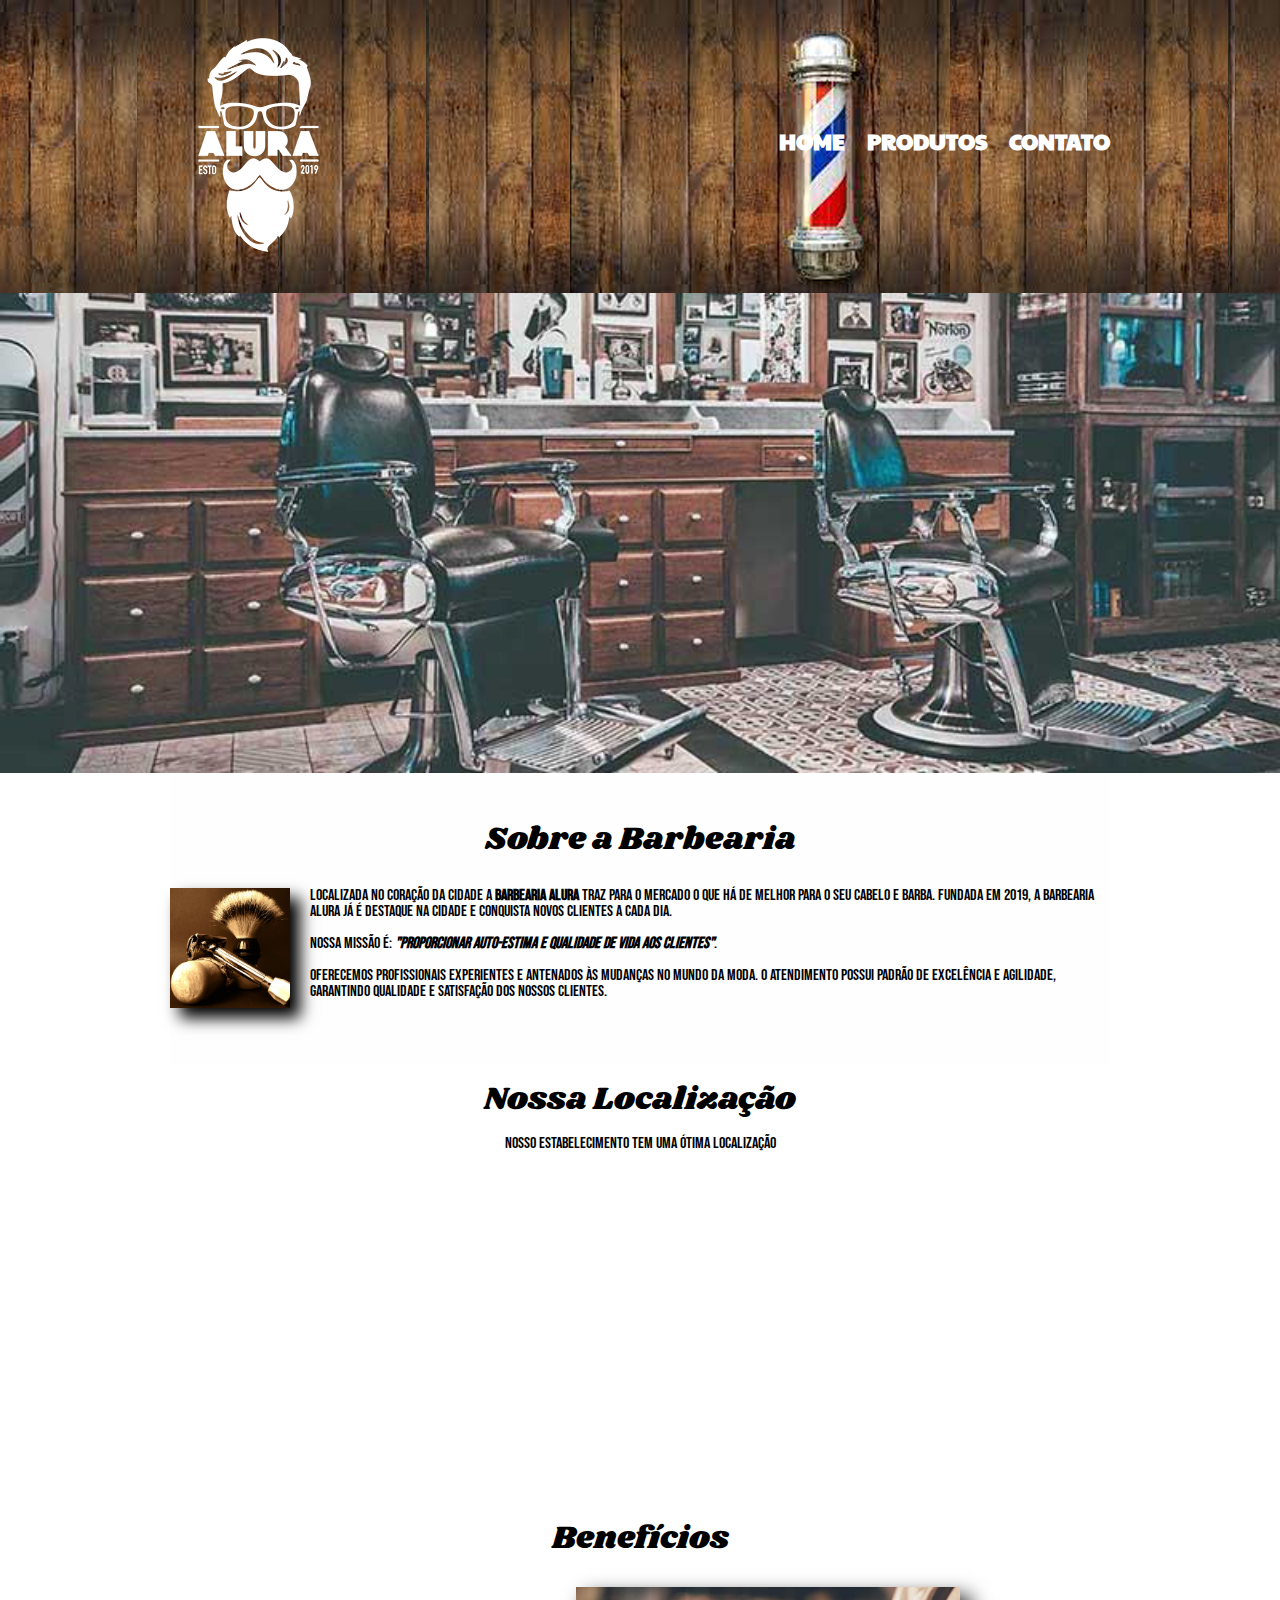
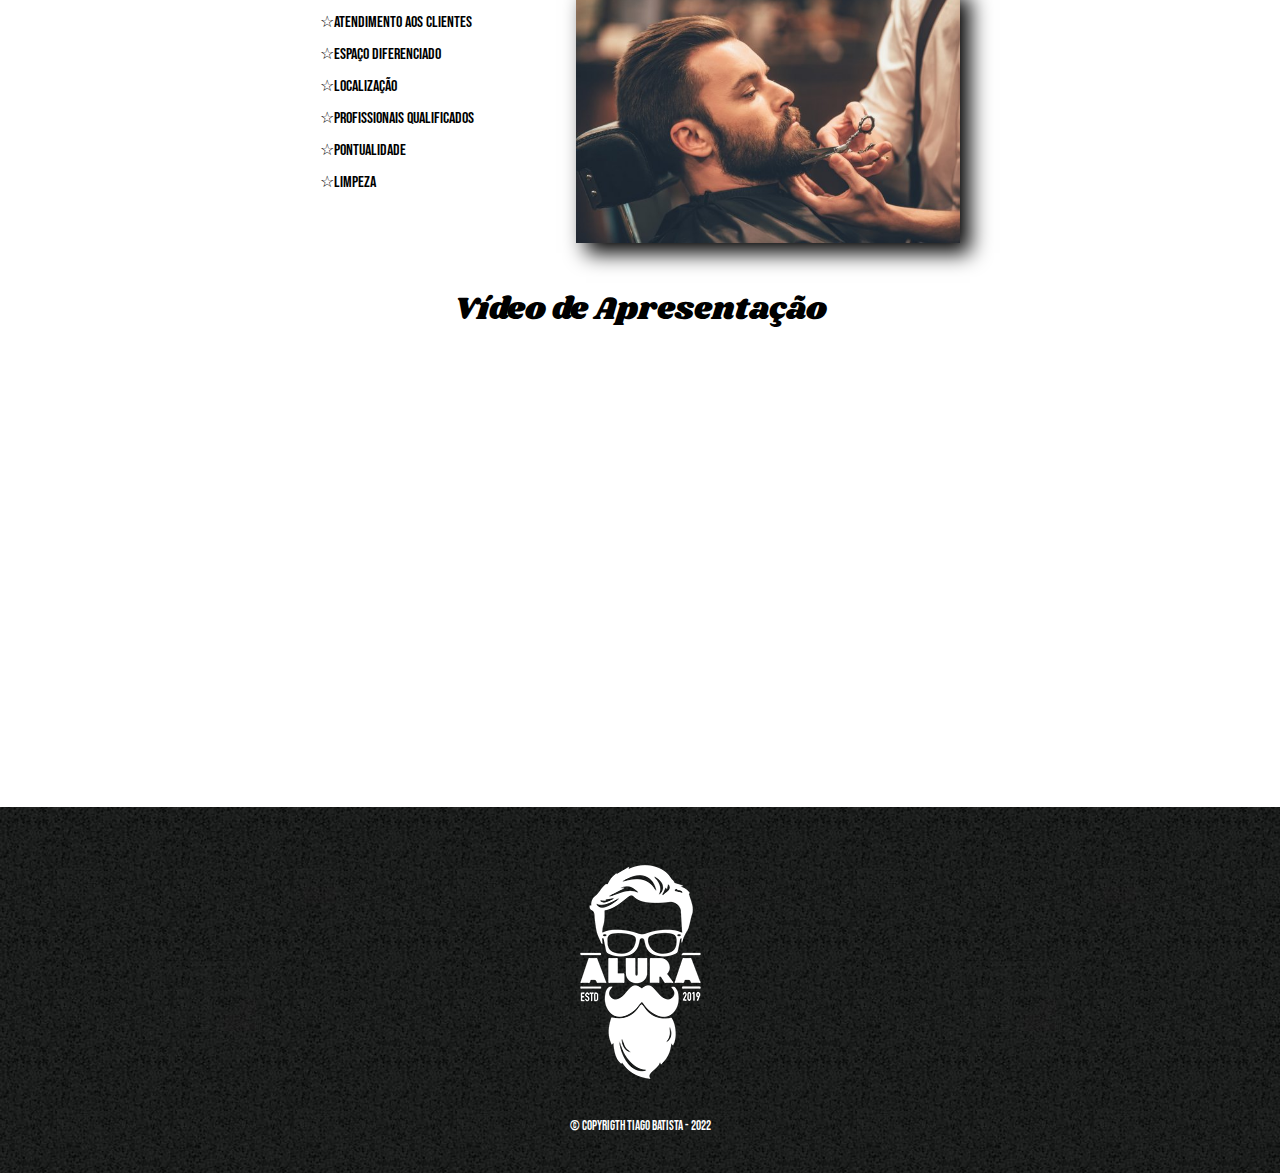
<file: index.html>
<!DOCTYPE html>
<html lang="pt-br"> 
   
    <head>
        <meta charset="UTF-8">
        <meta name="viewport" content="width=device-width">
        <title>Barbearia</title>
        <link rel="stylesheet" href="CSS/reset.css">
        <link rel="stylesheet" href="CSS/style.css">
        <link rel="preconnect" href="https://fonts.googleapis.com">
        <link rel="preconnect" href="https://fonts.gstatic.com" crossorigin>
        
        <!-- Fonte para o conteudo*/ -->
        <link href="https://fonts.googleapis.com/css2?family=Bebas+Neue&display=swap" rel="stylesheet">
      
        <!--/*fonte para os titulos*/-->
        <link rel="preconnect" href="https://fonts.googleapis.com"><link rel="preconnect" href="https://fonts.gstatic.com" crossorigin><link href="https://fonts.googleapis.com/css2?family=Shrikhand&display=swap" rel="stylesheet">
        
        <!--/*Fonte para o menu*/-->
        <link rel="preconnect" href="https://fonts.googleapis.com"><link rel="preconnect" href="https://fonts.gstatic.com" crossorigin><link href="https://fonts.googleapis.com/css2?family=Paytone+One&display=swap" rel="stylesheet">

    </head>
    <body>
        <div>
            <header>
                <div class="caixa">
                    <img alt="Logo Barbearia" src="imagens/logo-branco.png">
                    <nav>
                        <ul> 
                            <li><a href="#">Home</a></li>
                            <li><a href="produtos/produtos.html">Produtos</a></li>
                            <li><a href="contato/contato.html">Contato</a></li>
                        </ul>
                    </nav>
                </div>
            </header>
        </div>

        <img class="banner" src="imagens/banner.jpg">

        <main>
            <section class="principal">
                <h2 class="titulo_principal">Sobre a Barbearia</h2>

                <img class="utencilios" src="imagens/utensilios.jpg" alt="utencilios">

                <p>Localizada no coração da cidade a <strong>Barbearia Alura</strong> traz para o mercado o que há de melhor para o seu cabelo e barba. Fundada em 2019, a Barbearia Alura já é destaque na cidade e conquista novos clientes a cada dia.</p>

                <p>Nossa missão é: <em><strong id = "missao">"Proporcionar auto-estima e qualidade de vida aos clientes"</em></strong>.</p>

                <p>Oferecemos profissionais experientes e antenados às mudanças no mundo da moda. O atendimento possui padrão de excelência e agilidade, garantindo qualidade e satisfação dos nossos clientes.</p>
            </section>
            <section class="mapa">
                <h3 class="titulo_principal">Nossa Localização</h3>
                <p>Nosso estabelecimento tem uma ótima Localização</p>
                <iframe src="https://www.google.com/maps/embed?pb=!1m18!1m12!1m3!1d11679.89488422721!2d-73.97580306702672!3d40.77134029879927!2m3!1f0!2f0!3f0!3m2!1i1024!2i768!4f13.1!3m3!1m2!1s0x89c25900f1b107d3%3A0xab4c80b6e25831dd!2sMarvel%20Entertainment!5e0!3m2!1spt-BR!2sbr!4v1651980814688!5m2!1spt-BR!2sbr" width="100%" height="300" style="border:0;" allowfullscreen="" loading="lazy" referrerpolicy="no-referrer-when-downgrade"></iframe>
            </section>

            <section class="beneficios">
                <h3 class="titulo_principal">Benefícios</h3>
                <div class="conteudo_bene">
                    <ul class="beneficios_lista">
                        <li class="itens">Atendimento aos clientes</li>
                        <li class="itens">Espaço diferenciado</li>
                        <li class="itens">Localização</li>
                        <li class="itens">Profissionais Qualificados</li>
                        <li class="itens">Pontualidade</li>
                        <li class="itens">Limpeza</li>
                    </ul><img src="imagens/beneficios.jpg" class="img_bene">
                </div>

                    <div class="video" >
                        <p class="titulo_principal">Vídeo de Apresentação</p>
                        <iframe width="100%" height="350px" src="https://www.youtube.com/embed/ume21S9Jchw" title="YouTube video player" frameborder="0" allow="accelerometer; autoplay; clipboard-write; encrypted-media; gyroscope; picture-in-picture" allowfullscreen></iframe>
                    </div>
            </section>
        </main>
        <footer> 
            <img src="imagens/logo-branco.png">
            <p class="copyright">&copy; Copyrigth Tiago Batista - 2022</p>
        </footer>
    </body>
</html>
</file>
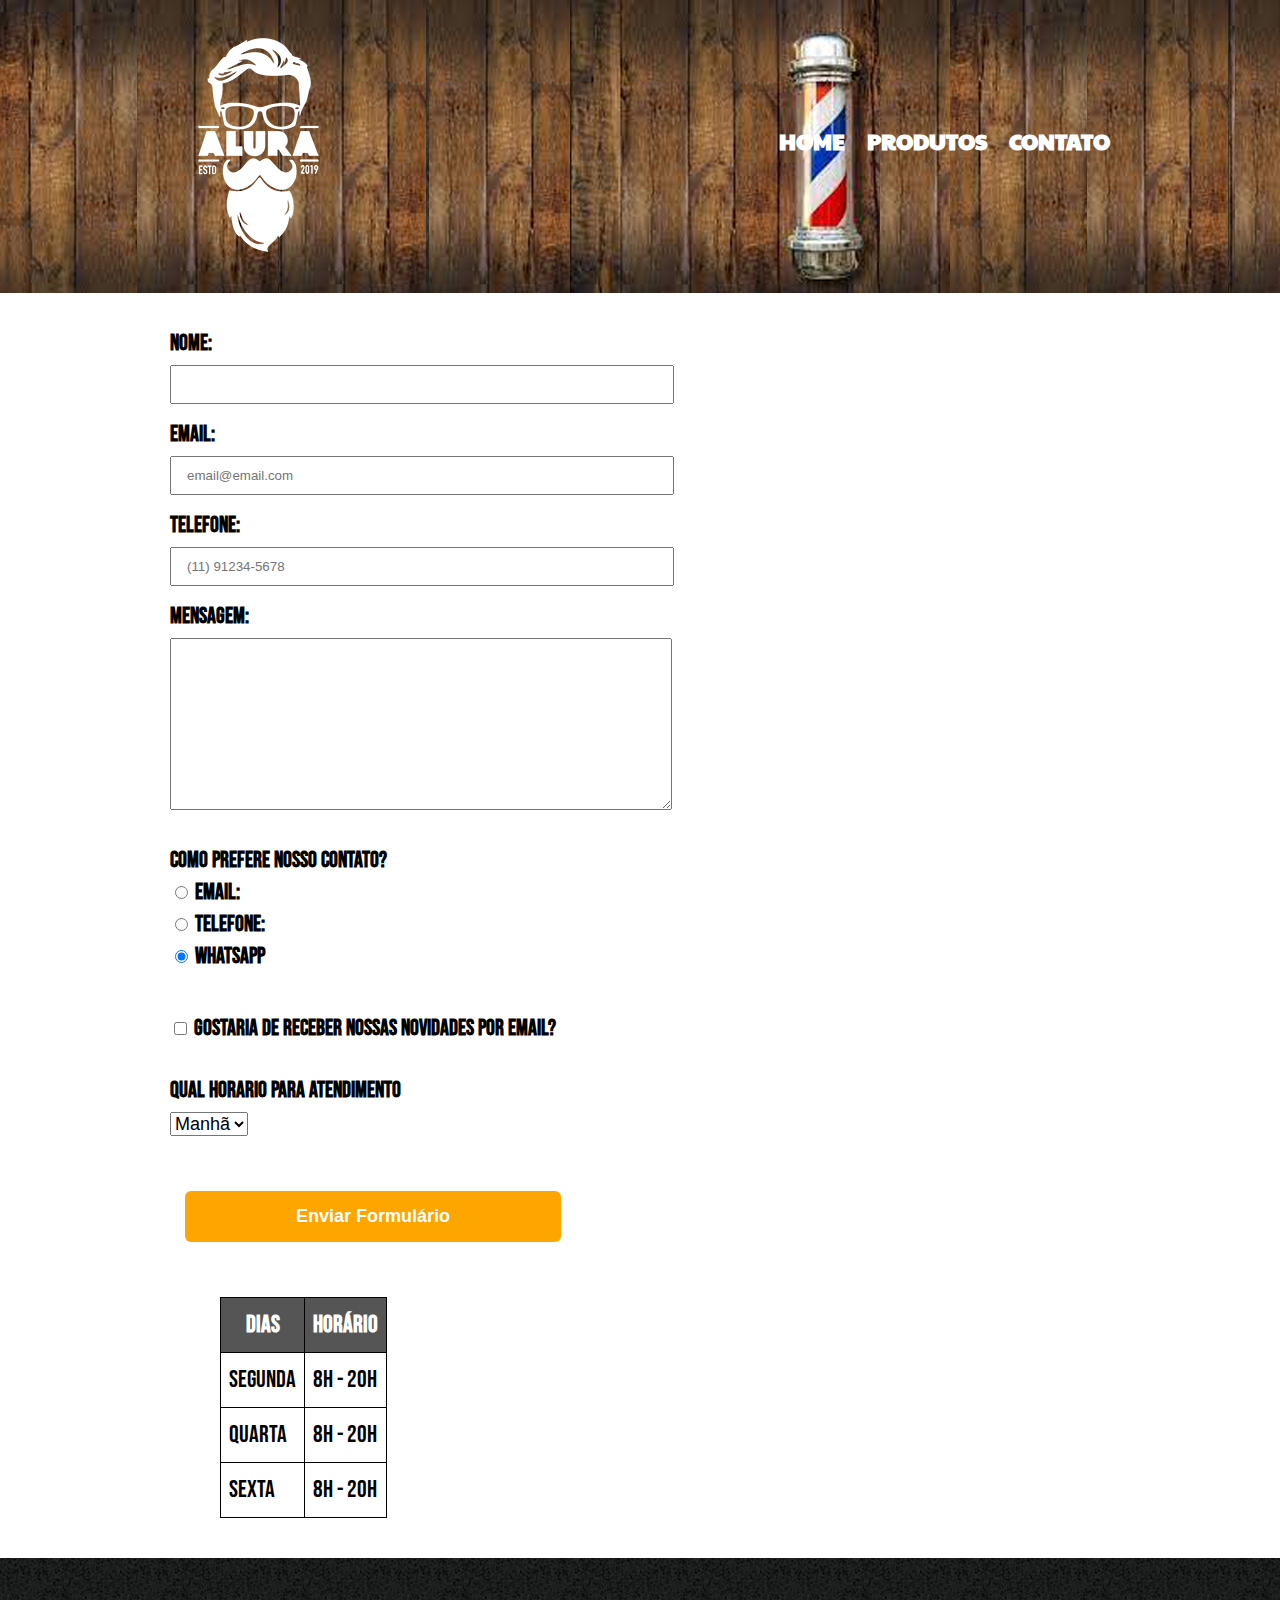
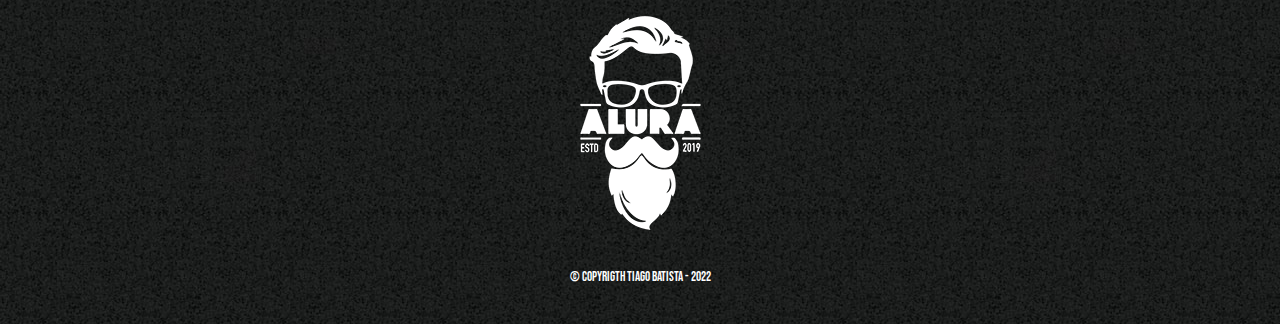
<file: contato/contato.html>
<!DOCTYPE html>
<html lang="pt-br">
  
    <head>
        <meta charset="UTF-8">
        <title>Contato Barbearia</title>
        <link rel="stylesheet" href="../CSS/reset.css">
        <link rel="stylesheet" href="../CSS/style.css">

        <!-- Fonte para o conteudo*/ -->
        <link href="https://fonts.googleapis.com/css2?family=Bebas+Neue&display=swap" rel="stylesheet">
      
        <!--/*fonte para os titulos*/-->
        <link rel="preconnect" href="https://fonts.googleapis.com"><link rel="preconnect" href="https://fonts.gstatic.com" crossorigin><link href="https://fonts.googleapis.com/css2?family=Shrikhand&display=swap" rel="stylesheet">
        
        <!--/*Fonte para o menu*/-->
        <link rel="preconnect" href="https://fonts.googleapis.com"><link rel="preconnect" href="https://fonts.gstatic.com" crossorigin><link href="https://fonts.googleapis.com/css2?family=Paytone+One&display=swap" rel="stylesheet">

    </head>
    
    <body>
        <header>
            <div class="caixa">
                <h1><a href="../index.html"><img src="../imagens/logo-branco.png" alt="Barbearia"></a></h1>
                <nav>
                    <ul> 
                        <li><a href="../index.html">Home</a></li>
                        <li><a href="../produtos/produtos.html">Produtos</a></li>
                        <li><a href="#">Contato</a></li>
                    </ul>
                </nav>
            </div>
        </header>
        <main>
            <form>
                <label for="Nome">Nome: </label>
                <input type="text" id="Nome" class="input-padrao" required>

                <label for="email">Email: </label>
                <input type="email" id="email" class="input-padrao" required placeholder="email@email.com"></input>

                <label for="telefone">Telefone: </label>
                <input type="tel" id="telefone" class="input-padrao" required placeholder="(11) 91234-5678"></input>

                <label for="mensagem">Mensagem: </label>
                <textarea cols="70" rows="10" id="mensagem" class="input-padrao"></textarea>

                <fieldset class="contato">
                    <legend>Como prefere nosso Contato?</legend>
                    <label for="radio-email"><input type="radio" name="contato" value="email" id="radio-email"> Email: </label>

                    <label for="radio-telefone"><input type="radio" name="contato" value="telefone" id="radio-telefone"> Telefone: </label>

                    <label for="radio-whats"><input type="radio" name="contato" value="whats" id="radio-whats" checked> WhatsApp</label>                
                </fieldset>

                <label class="checkbox"><input type="checkbox"> Gostaria de receber nossas novidades por email?</label>

                <fieldset class="horarios">
                    <legend>Qual horario para atendimento</legend>
                    <select class="selec_horarios">
                        <option>Manhã</option>
                        <option>Tarde</option>
                        <option>Noite</option>
                    </select>
                </fieldset>
                <input type="submit" value="Enviar Formulário" class="enviar"></input>
            </form>

            <table>
                <thead>
                    <tr>
                        <th>Dias</th>
                        <th>Horário</th>   
                    </tr>
                </thead>
                <tbody>
                    <tr>
                        <td>Segunda</td>
                        <td>8h - 20h</td>
                    </tr>
                    
                    <tr>
                        <td>Quarta</td>
                        <td>8h - 20h</td> 
                    </tr>

                    <tr>
                        <td>Sexta</td>
                        <td>8h - 20h</td>
                    </tr>
                 </tbody>
            </table>
        </main>
        <footer>
            <img src="../imagens/logo-branco.png" alt="Logo Barbearia">
            <p class="copyright">&copy; Copyrigth Tiago Batista - 2022</p>
        </footer>
    </body>
</html>
</file>
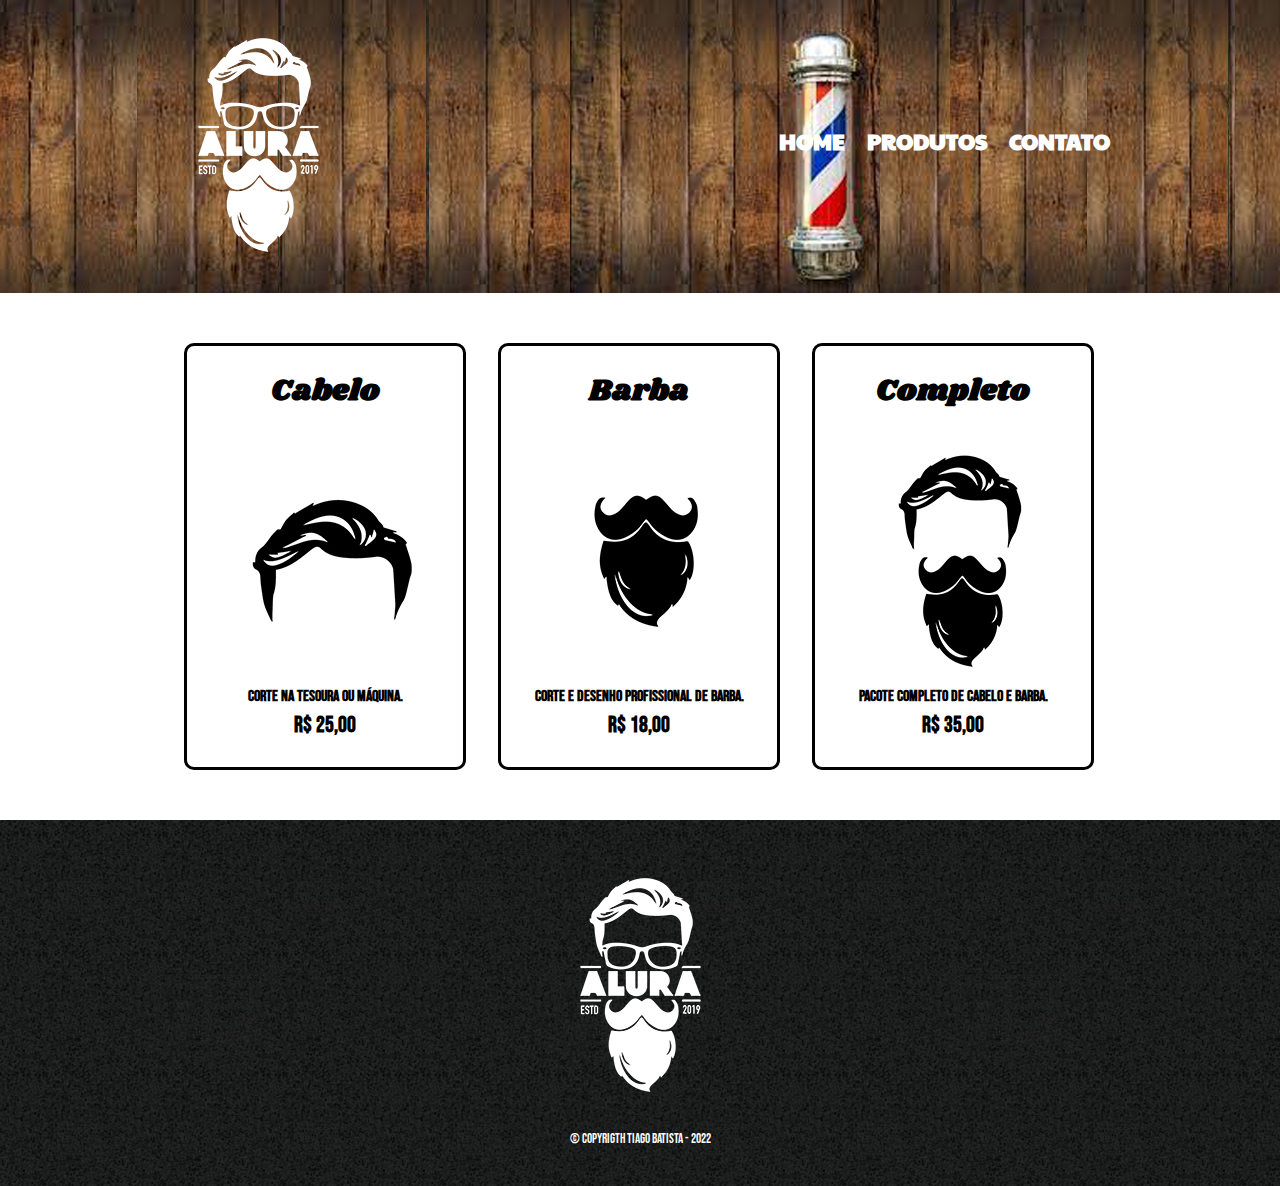
<file: produtos/produtos.html>
<!DOCTYPE html>
<html lang="pt-br">
  
    <head>
        <meta charset="UTF-8">
        <title>Produtos Barbearia</title>
        <link rel="stylesheet" href="../CSS/reset.css">
        <link rel="stylesheet" href="../CSS/style.css">

        <!-- Fonte para o conteudo*/ -->
        <link href="https://fonts.googleapis.com/css2?family=Bebas+Neue&display=swap" rel="stylesheet">
      
        <!--/*fonte para os titulos*/-->
        <link rel="preconnect" href="https://fonts.googleapis.com"><link rel="preconnect" href="https://fonts.gstatic.com" crossorigin><link href="https://fonts.googleapis.com/css2?family=Shrikhand&display=swap" rel="stylesheet">
        
        <!--/*Fonte para o menu*/-->
        <link rel="preconnect" href="https://fonts.googleapis.com"><link rel="preconnect" href="https://fonts.gstatic.com" crossorigin><link href="https://fonts.googleapis.com/css2?family=Paytone+One&display=swap" rel="stylesheet">
    </head>
    
    <body>
        <header>
            <div class="caixa">
                <h1><a href="../index.html"><img src="../imagens/logo-branco.png" alt="Barbearia"></a></h1>
                <nav>
                    <ul> 
                        <li><a href="../index.html">Home</a></li>
                        <li><a href="#">Produtos</a></li>
                        <li><a href="../contato/contato.html">Contato</a></li>
                    </ul>
                </nav>
            </div>
        </header>
        <main>
            <ul class="produtos">
                <li>
                    <h2 class="titulo_principal">Cabelo</h2>
                    <img src="../imagens/cabelo.jpg">
                    <P class="descricao">Corte na tesoura ou máquina.</P>
                    <p class="preco">R$ 25,00</p>
                </li>                <li>
                    <h2 class="titulo_principal">Barba</h2>
                    <img src="../imagens/barba.jpg">
                    <P class="descricao">Corte e desenho profissional de barba.</P>
                    <p class="preco">R$ 18,00</p>
                </li>
                <li>
                    <h2 class="titulo_principal">Completo</h2>
                    <img src="../imagens/cabelo+barba.jpg">
                    <P class="descricao">Pacote completo de cabelo e barba.</P>
                    <p class="preco">R$ 35,00</p>
                </ul>    
            </ul>
        </main>
        <footer>
            <img src="../imagens/logo-branco.png">
            <p class="copyright">&copy; Copyrigth Tiago Batista - 2022</p>
        </footer>
    </body>
</html>
</file>
<file: CSS/style.css>
body p{
    font-family: 'Bebas Neue', cursive;
}

header{
    background: url("../imagens/cabecalho.jpg");
    padding: 20px 0;
}

nav{
    position: absolute;
    top: 110px;
    right: 0px;
}

.caixa{
    position: relative;
    width: 940px;
    margin: 0 auto;
}

nav li{
    display: inline;
    margin: 0 0 0 18px;
}

nav a{
    text-transform: uppercase;
    color: white;
    font-weight: bold;
    font-size: 22px;
    text-decoration: none;
    font-family: 'Paytone One', sans-serif;

}

nav a:hover{
    color: #9c350d;
    text-decoration: underline;
    font-size: 23px;
}

.produtos{
    width: 940px;
    margin: 0 auto;
    padding: 50px 0;
}

.produtos li{
    display: inline-block;
    text-align: center;
    width: 30%;
    box-sizing: border-box;
    vertical-align: top;
    border: 3px solid black;
    border-radius: 10px;
    margin: 0 1.5%;
    padding: 30px 20px;
}

.produtos li:hover{
    border-color: rgb(21, 78, 153);
}

.produtos li:active{
    border-color: #9c350d;
}

.produtos li:hover h2{
    color: #9c350d;
    font-size: 35px;
}

.produtos li:active h2{
    color: rgb(21, 78, 153);
    font-size: 36px;
}

.produtos h2{
    font-size: 30px;
    font-weight: bold;     
}

.descricao{
    font-weight: bold; 
 
}

.preco{
    font-size: 22px;
    font-weight: bold; 
    margin-top: 10px;  
}

footer{
    background: url("../imagens/bg.jpg");
    text-align: center;
    padding: 40px 0;
}

.copyright{
    color: white;
    font-size: 13px;
    margin-top: 20px;
}

main{
    width: 940px;
    margin: 0 auto;
}

form{
    margin: 40px 0;
}

form label, form legend{
    display: block;
    font-size: 22px;
    margin: 0 0 10px;
    font-weight: bold;
    font-family: 'Bebas Neue', cursive;

}

.input-padrao{
    display: block;
    margin: 0 0 20px;
    padding: 10px 15px;
    width: 50%;
}

.horarios{
    margin: 40px 0;
}

.selec_horarios{
    font-size: 18px;
}

.contato{
    margin: 40px 0;
}

.checkbox{
    margin: 40px 0;
}

.enviar{
    width: 40%;
    padding: 15px 0;
    background: orange;
    color: white;
    font-weight: bold;
    font-size: 18px;
    margin: 15px;
    border: none;
    border-radius: 6px;
    transition: 1s all;
    cursor: pointer;
}

.enviar:hover{
    background: darkorange;
    transform: scale(1.1);
}

table{
   margin: 40px 50px; 
    font-size: 24px;
   font-family: 'Bebas Neue', cursive;
}

thead{
    background: #555555;
    color: white;
    font-weight: bold;
}

td, th{
    border: 1px solid black;
    padding: 15px 8px;
}


/* Pagina inicial*/

.banner{
    width: 100%;
}

.titulo_principal{
    text-align: center;
    font-size: 2em;
    margin-bottom: 1em;
    clear: left;
    font-family: 'Shrikhand', cursive;
}

.principal{
    padding: 3em 0;
    background: #FEFEFE;
    width: 940px;
    margin-top: 0 auto;
}

.principal p {
    margin-bottom: 1em;
}

.principal strong{
    font-weight: bold;
}

.principal em{
    font-style: italic;
}

.img_bene{
    width: 60%;
}

.utencilios{
    width: 120px;
    float: left;
    margin: 0 20px 20px 0;
    box-shadow:10px 10px 15px black;
}

.utencilios:hover{
    opacity: 70%;
    transition: 400ms;
}

.mapa{
    padding: 0 3 1em ;
    width: 940px;
    margin-top: 0 auto;
}

.mapa h3{
    text-align: center  ;
    margin: 20px;
}

.mapa p{
    text-align: center;
    margin: 20px;
}

.beneficios{
    padding: 3em;
}

.conteudo_bene{
    width: 640px;
    margin: 0 auto;
}

.beneficios_lista{
    width: 40%;
    margin-top: 20px;
    display: inline-block;
    vertical-align: top;
    font-family: 'Bebas Neue', cursive;
}

.itens{
    line-height: 2;
}

.itens:before{
    content: "\2606";
}

.img_bene{
    width: 60%;
    box-shadow:10px 10px 20px black;
}

.img_bene:hover{
    opacity: 70%;
    transition: 400ms;
}

.video{ 
    width: 560px;
    margin: 3em auto;
}

@media screen and (max-width: 480px) {
    .caixa, .principal, .conteudo_bene, .mapa, .video{
        width: auto;
    }    

    h1{
        text-align: center;
    }

    nav{
        position: static;
    }

    .beneficios_lista, .img_bene{
        width: 100%;
    }
}
</file>
